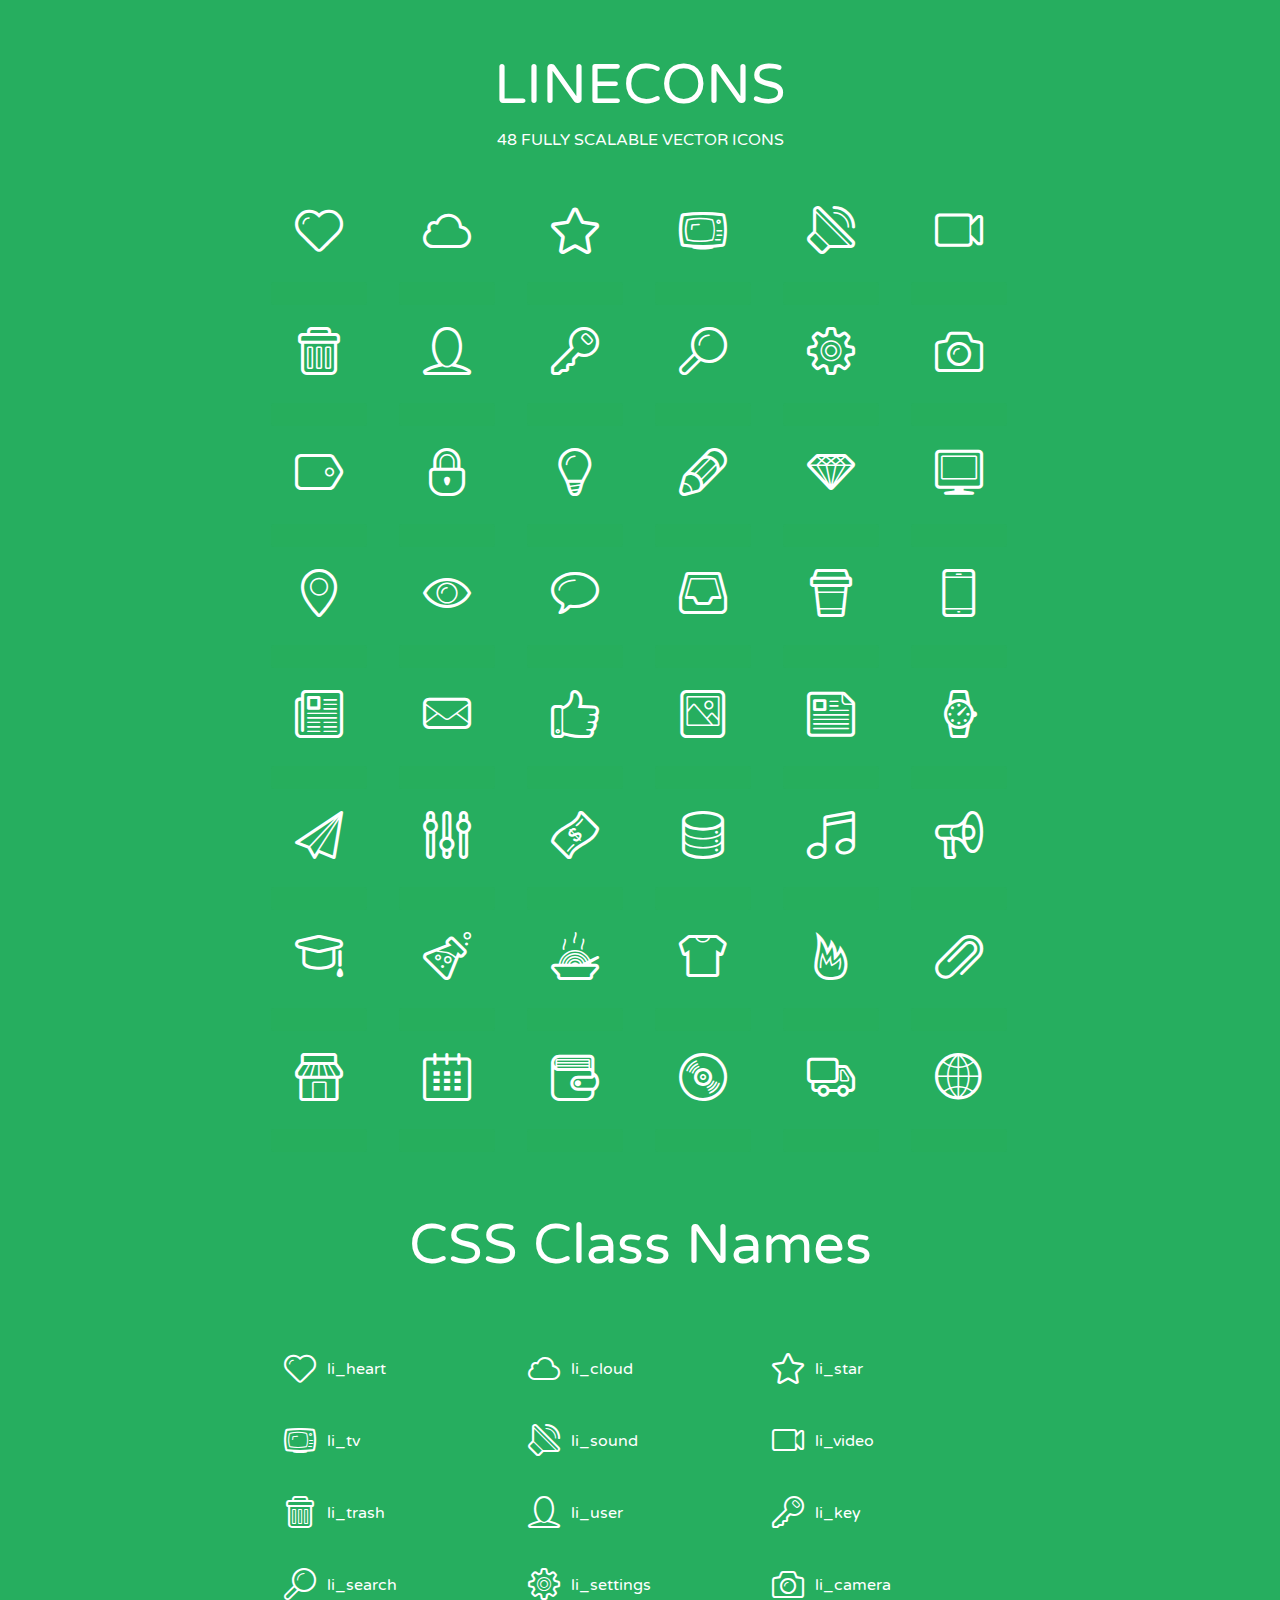
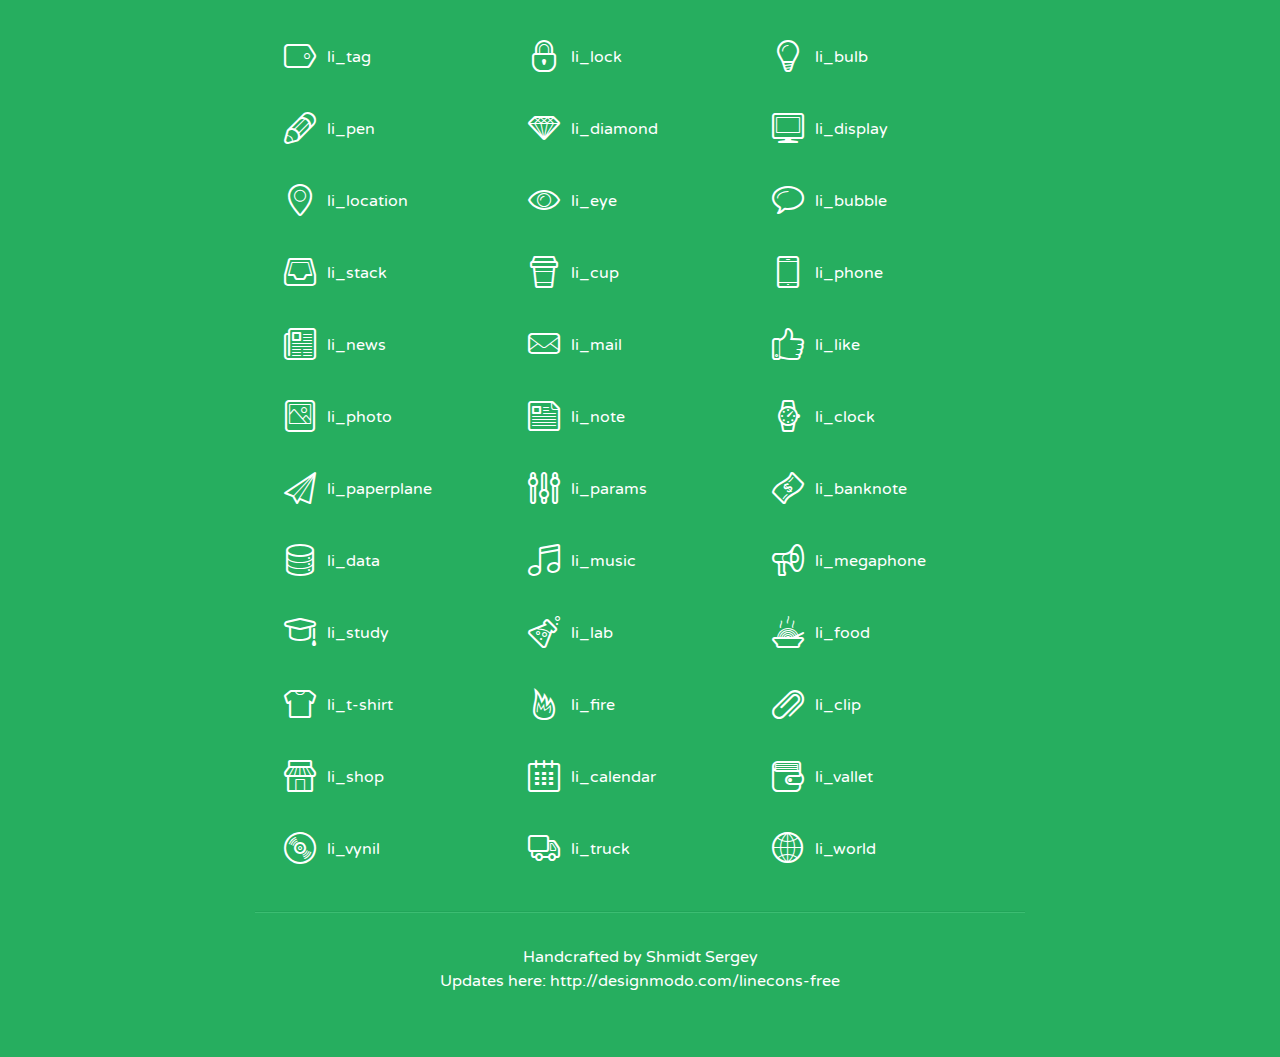
<file: templates/panel/assets/lineicons/index.html>
<!doctype html>
<html>
<head>
<title>LINECONS - 48 Fully Scalable Vector Icons</title>
<link rel="stylesheet" href="style.css" />
<link href='http://fonts.googleapis.com/css?family=Varela+Round' rel='stylesheet' type='text/css'>
<!--[if lte IE 7]><script src="lte-ie7.js"></script><![endif]-->

<!-- 

Thanks http://icomoon.io/app/ for amazing service!

-->


<style>
	section, header, footer {display: block;}
	body {
		font-family: 'Varela Round', sans-serif;
		color: #333333;
		line-height: 1.5;
		font-size: 16px;
		background:#26ae5f;
		color:white;
		-moz-text-shadow: 0 1px 1px rgba(0, 0, 0, 0.21);
		-webkit-text-shadow: 0 1px 1px rgba(0, 0, 0, 0.21);
	}
	* {
		-moz-box-sizing: border-box;
		-webkit-box-sizing: border-box;
		box-sizing: border-box;
		margin: 0;
		padding: 0;
	}
	.glyph {
		float: left;
		text-align: center;
		padding: .5em;
		margin: 0 .5em;
		width: 7em;
		border-radius: .375em;
		top:0;
		position:relative;
		-webkit-transition:0.2s ease-in;
		-o-transition:0.2s ease-in;
		-moz-transition:0.2s ease-in;
		-ie-transition:0.2s ease-in;
		transition:0.2s ease-in;
	}
	.glyph input {
		width: 100%;
		text-align: center;
		font-family: consolas, monospace;
		border-radius:3px;
		border:none;
		padding:4px;
		background:#26AE5C;
		color:#26AE5C;
		-webkit-transition:0.2s ease-in;
		-o-transition:0.2s ease-in;
		-moz-transition:0.2s ease-in;
		-ie-transition:0.2s ease-in;
		transition:0.2s ease-in;
	}
	.glyph:hover input {
		background:#26ae5f;
		padding:4px;
		color:#ffffff;
	}
	.glyph:hover {
		-webkit-transition: all 0.5s ease-out;
		background:#222821;
		color:#fff;
		text-shadow: none;
		-moz-text-shadow: none;
		-webkit-text-shadow: none;
		top:-5px;
		position:relative;
	}
	.glyph input, .mtm {
		margin-top: .75em;
	}
	.w-main {
		width: 770px;
		text-align:center;
	}
	.centered {
		margin-left: auto;
		margin-right: auto;
	}
	.fs1 {
		font-size: 3em;
	}
	header {
		margin: 2em 0;
		padding-bottom: .5em;
	}
	header h1 {
		font-size: 3.5em;
		font-weight: normal;
	}
	.clearfix:before, .clearfix:after { content: ""; display: table; }
	.clearfix:after, .clear { clear: both; }
	footer {
		margin: 2em 0;
		padding: 2em 0;
		border-top: 1px solid rgb(60, 189, 114);
		box-shadow: 0 -1px rgb(33, 165, 89);
	}
	a, a:visited {
		color: #ffffff; text-decoration:none;
	}
	a:hover, a:focus {color: #222821; text-decoration:none;}
	.box1 {
		display: inline-block;
		width: 14em;
		padding: .25em .5em;
		margin: .5em 1em .5em 0;
		text-align:left;
		
	}
	.box1 span { 
		font-size:2em;
		position: relative;
		top: 0.25em;
		margin-right: 0.1em;
	}
</style>
</head>
<body>
	<div class="w-main centered">
	<section class="mtm clearfix" id="glyphs">
	<header>
		<h1>LINECONS</h1>
		<p>48 FULLY SCALABLE VECTOR ICONS</p>
	</header>
	<div class="glyph">
		<div class="fs1" aria-hidden="true" data-icon="&#xe000;"></div>
		<input type="text" readonly="readonly" value="&amp;#xe000;" />
	</div>
	<div class="glyph">
		<div class="fs1" aria-hidden="true" data-icon="&#xe001;"></div>
		<input type="text" readonly="readonly" value="&amp;#xe001;" />
	</div>
	<div class="glyph">
		<div class="fs1" aria-hidden="true" data-icon="&#xe002;"></div>
		<input type="text" readonly="readonly" value="&amp;#xe002;" />
	</div>
	<div class="glyph">
		<div class="fs1" aria-hidden="true" data-icon="&#xe003;"></div>
		<input type="text" readonly="readonly" value="&amp;#xe003;" />
	</div>
	<div class="glyph">
		<div class="fs1" aria-hidden="true" data-icon="&#xe004;"></div>
		<input type="text" readonly="readonly" value="&amp;#xe004;" />
	</div>
	<div class="glyph">
		<div class="fs1" aria-hidden="true" data-icon="&#xe005;"></div>
		<input type="text" readonly="readonly" value="&amp;#xe005;" />
	</div>
	<div class="glyph">
		<div class="fs1" aria-hidden="true" data-icon="&#xe006;"></div>
		<input type="text" readonly="readonly" value="&amp;#xe006;" />
	</div>
	<div class="glyph">
		<div class="fs1" aria-hidden="true" data-icon="&#xe007;"></div>
		<input type="text" readonly="readonly" value="&amp;#xe007;" />
	</div>
	<div class="glyph">
		<div class="fs1" aria-hidden="true" data-icon="&#xe008;"></div>
		<input type="text" readonly="readonly" value="&amp;#xe008;" />
	</div>
	<div class="glyph">
		<div class="fs1" aria-hidden="true" data-icon="&#xe009;"></div>
		<input type="text" readonly="readonly" value="&amp;#xe009;" />
	</div>
	<div class="glyph">
		<div class="fs1" aria-hidden="true" data-icon="&#xe00a;"></div>
		<input type="text" readonly="readonly" value="&amp;#xe00a;" />
	</div>
	<div class="glyph">
		<div class="fs1" aria-hidden="true" data-icon="&#xe00b;"></div>
		<input type="text" readonly="readonly" value="&amp;#xe00b;" />
	</div>
	<div class="glyph">
		<div class="fs1" aria-hidden="true" data-icon="&#xe00c;"></div>
		<input type="text" readonly="readonly" value="&amp;#xe00c;" />
	</div>
	<div class="glyph">
		<div class="fs1" aria-hidden="true" data-icon="&#xe00d;"></div>
		<input type="text" readonly="readonly" value="&amp;#xe00d;" />
	</div>
	<div class="glyph">
		<div class="fs1" aria-hidden="true" data-icon="&#xe00e;"></div>
		<input type="text" readonly="readonly" value="&amp;#xe00e;" />
	</div>
	<div class="glyph">
		<div class="fs1" aria-hidden="true" data-icon="&#xe00f;"></div>
		<input type="text" readonly="readonly" value="&amp;#xe00f;" />
	</div>
	<div class="glyph">
		<div class="fs1" aria-hidden="true" data-icon="&#xe010;"></div>
		<input type="text" readonly="readonly" value="&amp;#xe010;" />
	</div>
	<div class="glyph">
		<div class="fs1" aria-hidden="true" data-icon="&#xe011;"></div>
		<input type="text" readonly="readonly" value="&amp;#xe011;" />
	</div>
	<div class="glyph">
		<div class="fs1" aria-hidden="true" data-icon="&#xe012;"></div>
		<input type="text" readonly="readonly" value="&amp;#xe012;" />
	</div>
	<div class="glyph">
		<div class="fs1" aria-hidden="true" data-icon="&#xe013;"></div>
		<input type="text" readonly="readonly" value="&amp;#xe013;" />
	</div>
	<div class="glyph">
		<div class="fs1" aria-hidden="true" data-icon="&#xe014;"></div>
		<input type="text" readonly="readonly" value="&amp;#xe014;" />
	</div>
	<div class="glyph">
		<div class="fs1" aria-hidden="true" data-icon="&#xe015;"></div>
		<input type="text" readonly="readonly" value="&amp;#xe015;" />
	</div>
	<div class="glyph">
		<div class="fs1" aria-hidden="true" data-icon="&#xe016;"></div>
		<input type="text" readonly="readonly" value="&amp;#xe016;" />
	</div>
	<div class="glyph">
		<div class="fs1" aria-hidden="true" data-icon="&#xe017;"></div>
		<input type="text" readonly="readonly" value="&amp;#xe017;" />
	</div>
	<div class="glyph">
		<div class="fs1" aria-hidden="true" data-icon="&#xe018;"></div>
		<input type="text" readonly="readonly" value="&amp;#xe018;" />
	</div>
	<div class="glyph">
		<div class="fs1" aria-hidden="true" data-icon="&#xe019;"></div>
		<input type="text" readonly="readonly" value="&amp;#xe019;" />
	</div>
	<div class="glyph">
		<div class="fs1" aria-hidden="true" data-icon="&#xe01a;"></div>
		<input type="text" readonly="readonly" value="&amp;#xe01a;" />
	</div>
	<div class="glyph">
		<div class="fs1" aria-hidden="true" data-icon="&#xe01b;"></div>
		<input type="text" readonly="readonly" value="&amp;#xe01b;" />
	</div>
	<div class="glyph">
		<div class="fs1" aria-hidden="true" data-icon="&#xe01c;"></div>
		<input type="text" readonly="readonly" value="&amp;#xe01c;" />
	</div>
	<div class="glyph">
		<div class="fs1" aria-hidden="true" data-icon="&#xe01d;"></div>
		<input type="text" readonly="readonly" value="&amp;#xe01d;" />
	</div>
	<div class="glyph">
		<div class="fs1" aria-hidden="true" data-icon="&#xe01e;"></div>
		<input type="text" readonly="readonly" value="&amp;#xe01e;" />
	</div>
	<div class="glyph">
		<div class="fs1" aria-hidden="true" data-icon="&#xe01f;"></div>
		<input type="text" readonly="readonly" value="&amp;#xe01f;" />
	</div>
	<div class="glyph">
		<div class="fs1" aria-hidden="true" data-icon="&#xe020;"></div>
		<input type="text" readonly="readonly" value="&amp;#xe020;" />
	</div>
	<div class="glyph">
		<div class="fs1" aria-hidden="true" data-icon="&#xe021;"></div>
		<input type="text" readonly="readonly" value="&amp;#xe021;" />
	</div>
	<div class="glyph">
		<div class="fs1" aria-hidden="true" data-icon="&#xe022;"></div>
		<input type="text" readonly="readonly" value="&amp;#xe022;" />
	</div>
	<div class="glyph">
		<div class="fs1" aria-hidden="true" data-icon="&#xe023;"></div>
		<input type="text" readonly="readonly" value="&amp;#xe023;" />
	</div>
	<div class="glyph">
		<div class="fs1" aria-hidden="true" data-icon="&#xe024;"></div>
		<input type="text" readonly="readonly" value="&amp;#xe024;" />
	</div>
	<div class="glyph">
		<div class="fs1" aria-hidden="true" data-icon="&#xe025;"></div>
		<input type="text" readonly="readonly" value="&amp;#xe025;" />
	</div>
	<div class="glyph">
		<div class="fs1" aria-hidden="true" data-icon="&#xe026;"></div>
		<input type="text" readonly="readonly" value="&amp;#xe026;" />
	</div>
	<div class="glyph">
		<div class="fs1" aria-hidden="true" data-icon="&#xe027;"></div>
		<input type="text" readonly="readonly" value="&amp;#xe027;" />
	</div>
	<div class="glyph">
		<div class="fs1" aria-hidden="true" data-icon="&#xe028;"></div>
		<input type="text" readonly="readonly" value="&amp;#xe028;" />
	</div>
	<div class="glyph">
		<div class="fs1" aria-hidden="true" data-icon="&#xe029;"></div>
		<input type="text" readonly="readonly" value="&amp;#xe029;" />
	</div>
	<div class="glyph">
		<div class="fs1" aria-hidden="true" data-icon="&#xe02a;"></div>
		<input type="text" readonly="readonly" value="&amp;#xe02a;" />
	</div>
	<div class="glyph">
		<div class="fs1" aria-hidden="true" data-icon="&#xe02b;"></div>
		<input type="text" readonly="readonly" value="&amp;#xe02b;" />
	</div>
	<div class="glyph">
		<div class="fs1" aria-hidden="true" data-icon="&#xe02c;"></div>
		<input type="text" readonly="readonly" value="&amp;#xe02c;" />
	</div>
	<div class="glyph">
		<div class="fs1" aria-hidden="true" data-icon="&#xe02d;"></div>
		<input type="text" readonly="readonly" value="&amp;#xe02d;" />
	</div>
	<div class="glyph">
		<div class="fs1" aria-hidden="true" data-icon="&#xe02e;"></div>
		<input type="text" readonly="readonly" value="&amp;#xe02e;" />
	</div>
	<div class="glyph">
		<div class="fs1" aria-hidden="true" data-icon="&#xe02f;"></div>
		<input type="text" readonly="readonly" value="&amp;#xe02f;" />
	</div>
	</section>
	<div class="clear"></div>
	<section class="mtm clearfix" id="glyphs">
	<header>
		<h1>CSS Class Names</h1>
	</header>
	<span class="box1">
		<span aria-hidden="true" class="li_heart"></span>
		&nbsp;li_heart
	</span>
	<span class="box1">
		<span aria-hidden="true" class="li_cloud"></span>
		&nbsp;li_cloud
	</span>
	<span class="box1">
		<span aria-hidden="true" class="li_star"></span>
		&nbsp;li_star
	</span>
	<span class="box1">
		<span aria-hidden="true" class="li_tv"></span>
		&nbsp;li_tv
	</span>
	<span class="box1">
		<span aria-hidden="true" class="li_sound"></span>
		&nbsp;li_sound
	</span>
	<span class="box1">
		<span aria-hidden="true" class="li_video"></span>
		&nbsp;li_video
	</span>
	<span class="box1">
		<span aria-hidden="true" class="li_trash"></span>
		&nbsp;li_trash
	</span>
	<span class="box1">
		<span aria-hidden="true" class="li_user"></span>
		&nbsp;li_user
	</span>
	<span class="box1">
		<span aria-hidden="true" class="li_key"></span>
		&nbsp;li_key
	</span>
	<span class="box1">
		<span aria-hidden="true" class="li_search"></span>
		&nbsp;li_search
	</span>
	<span class="box1">
		<span aria-hidden="true" class="li_settings"></span>
		&nbsp;li_settings
	</span>
	<span class="box1">
		<span aria-hidden="true" class="li_camera"></span>
		&nbsp;li_camera
	</span>
	<span class="box1">
		<span aria-hidden="true" class="li_tag"></span>
		&nbsp;li_tag
	</span>
	<span class="box1">
		<span aria-hidden="true" class="li_lock"></span>
		&nbsp;li_lock
	</span>
	<span class="box1">
		<span aria-hidden="true" class="li_bulb"></span>
		&nbsp;li_bulb
	</span>
	<span class="box1">
		<span aria-hidden="true" class="li_pen"></span>
		&nbsp;li_pen
	</span>
	<span class="box1">
		<span aria-hidden="true" class="li_diamond"></span>
		&nbsp;li_diamond
	</span>
	<span class="box1">
		<span aria-hidden="true" class="li_display"></span>
		&nbsp;li_display
	</span>
	<span class="box1">
		<span aria-hidden="true" class="li_location"></span>
		&nbsp;li_location
	</span>
	<span class="box1">
		<span aria-hidden="true" class="li_eye"></span>
		&nbsp;li_eye
	</span>
	<span class="box1">
		<span aria-hidden="true" class="li_bubble"></span>
		&nbsp;li_bubble
	</span>
	<span class="box1">
		<span aria-hidden="true" class="li_stack"></span>
		&nbsp;li_stack
	</span>
	<span class="box1">
		<span aria-hidden="true" class="li_cup"></span>
		&nbsp;li_cup
	</span>
	<span class="box1">
		<span aria-hidden="true" class="li_phone"></span>
		&nbsp;li_phone
	</span>
	<span class="box1">
		<span aria-hidden="true" class="li_news"></span>
		&nbsp;li_news
	</span>
	<span class="box1">
		<span aria-hidden="true" class="li_mail"></span>
		&nbsp;li_mail
	</span>
	<span class="box1">
		<span aria-hidden="true" class="li_like"></span>
		&nbsp;li_like
	</span>
	<span class="box1">
		<span aria-hidden="true" class="li_photo"></span>
		&nbsp;li_photo
	</span>
	<span class="box1">
		<span aria-hidden="true" class="li_note"></span>
		&nbsp;li_note
	</span>
	<span class="box1">
		<span aria-hidden="true" class="li_clock"></span>
		&nbsp;li_clock
	</span>
	<span class="box1">
		<span aria-hidden="true" class="li_paperplane"></span>
		&nbsp;li_paperplane
	</span>
	<span class="box1">
		<span aria-hidden="true" class="li_params"></span>
		&nbsp;li_params
	</span>
	<span class="box1">
		<span aria-hidden="true" class="li_banknote"></span>
		&nbsp;li_banknote
	</span>
	<span class="box1">
		<span aria-hidden="true" class="li_data"></span>
		&nbsp;li_data
	</span>
	<span class="box1">
		<span aria-hidden="true" class="li_music"></span>
		&nbsp;li_music
	</span>
	<span class="box1">
		<span aria-hidden="true" class="li_megaphone"></span>
		&nbsp;li_megaphone
	</span>
	<span class="box1">
		<span aria-hidden="true" class="li_study"></span>
		&nbsp;li_study
	</span>
	<span class="box1">
		<span aria-hidden="true" class="li_lab"></span>
		&nbsp;li_lab
	</span>
	<span class="box1">
		<span aria-hidden="true" class="li_food"></span>
		&nbsp;li_food
	</span>
	<span class="box1">
		<span aria-hidden="true" class="li_t-shirt"></span>
		&nbsp;li_t-shirt
	</span>
	<span class="box1">
		<span aria-hidden="true" class="li_fire"></span>
		&nbsp;li_fire
	</span>
	<span class="box1">
		<span aria-hidden="true" class="li_clip"></span>
		&nbsp;li_clip
	</span>
	<span class="box1">
		<span aria-hidden="true" class="li_shop"></span>
		&nbsp;li_shop
	</span>
	<span class="box1">
		<span aria-hidden="true" class="li_calendar"></span>
		&nbsp;li_calendar
	</span>
	<span class="box1">
		<span aria-hidden="true" class="li_vallet"></span>
		&nbsp;li_vallet
	</span>
	<span class="box1">
		<span aria-hidden="true" class="li_vynil"></span>
		&nbsp;li_vynil
	</span>
	<span class="box1">
		<span aria-hidden="true" class="li_truck"></span>
		&nbsp;li_truck
	</span>
	<span class="box1">
		<span aria-hidden="true" class="li_world"></span>
		&nbsp;li_world
	</span>
	</section>
	<footer>
		<p>Handcrafted by <a href="http://shmidt.in">Shmidt Sergey</a></p>
		<p>Updates here: <a href="http://designmodo.com/linecons-free">http://designmodo.com/linecons-free</a></p>
	</footer>
	</div>
	<script>
	document.getElementById("glyphs").addEventListener("click", function(e) {
		var target = e.target;
		if (target.tagName === "INPUT") {
			target.select();
		}
	});
	</script>
</body>
</html>
</file>
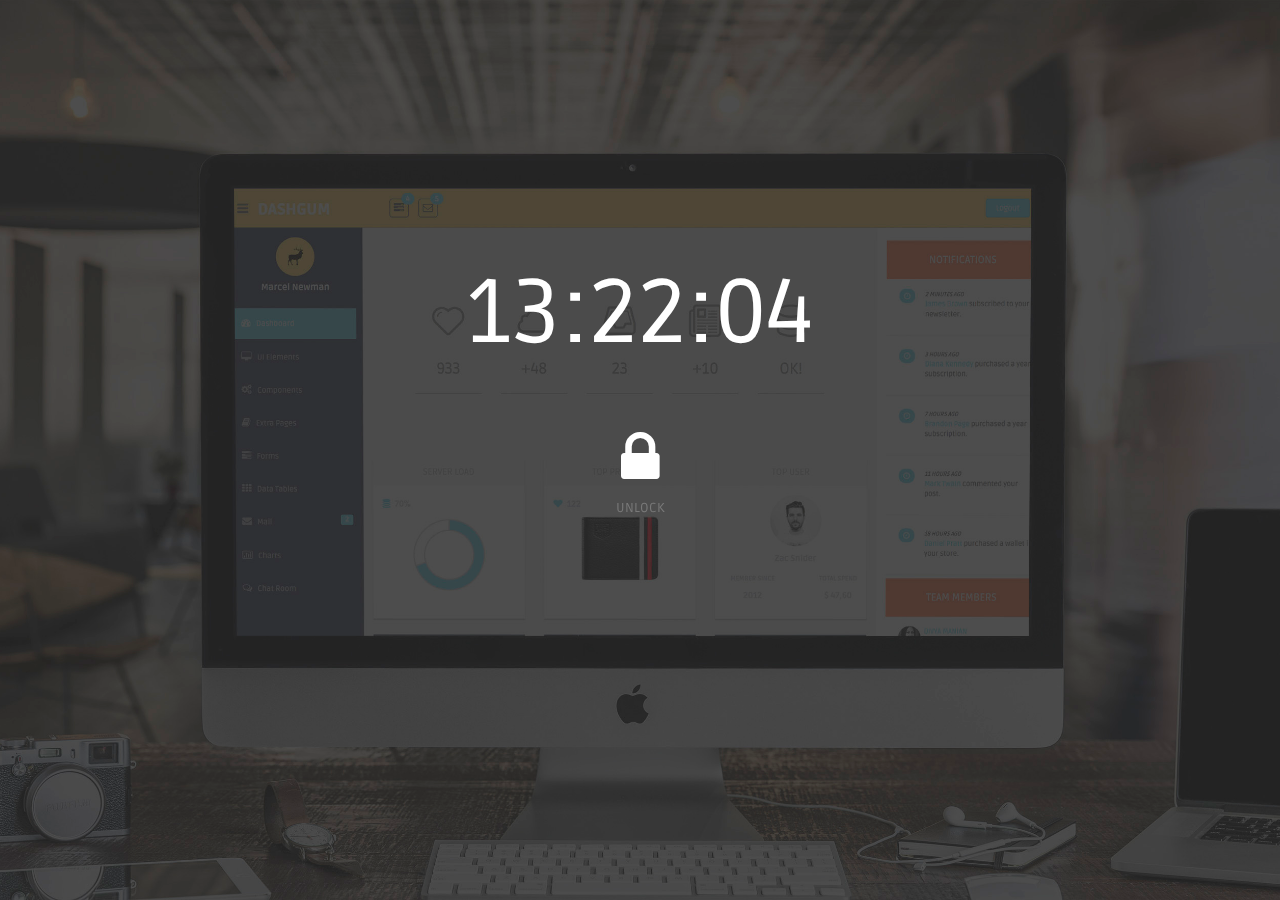
<file: templates/panel/lock_screen.html>
<!DOCTYPE html>
<html lang="en">
  <head>
    <meta charset="utf-8">
    <meta name="viewport" content="width=device-width, initial-scale=1.0">
    <meta name="description" content="">
    <meta name="author" content="Dashboard">
    <meta name="keyword" content="Dashboard, Bootstrap, Admin, Template, Theme, Responsive, Fluid, Retina">

    <title>DASHGUM - Bootstrap Admin Template</title>

    <!-- Bootstrap core CSS -->
    <link href="assets/css/bootstrap.css" rel="stylesheet">
    <!--external css-->
    <link href="assets/font-awesome/css/font-awesome.css" rel="stylesheet" />
        
    <!-- Custom styles for this template -->
    <link href="assets/css/style.css" rel="stylesheet">
    <link href="assets/css/style-responsive.css" rel="stylesheet">

    <!-- HTML5 shim and Respond.js IE8 support of HTML5 elements and media queries -->
    <!--[if lt IE 9]>
      <script src="https://oss.maxcdn.com/libs/html5shiv/3.7.0/html5shiv.js"></script>
      <script src="https://oss.maxcdn.com/libs/respond.js/1.4.2/respond.min.js"></script>
    <![endif]-->
  </head>

  <body onload="getTime()">

      <!-- **********************************************************************************************************************************************************
      MAIN CONTENT
      *********************************************************************************************************************************************************** -->

	  	<div class="container">
	  	
	  		<div id="showtime"></div>
	  			<div class="col-lg-4 col-lg-offset-4">
	  				<div class="lock-screen">
		  				<h2><a data-toggle="modal" href="#myModal"><i class="fa fa-lock"></i></a></h2>
		  				<p>UNLOCK</p>
		  				
				          <!-- Modal -->
				          <div aria-hidden="true" aria-labelledby="myModalLabel" role="dialog" tabindex="-1" id="myModal" class="modal fade">
				              <div class="modal-dialog">
				                  <div class="modal-content">
				                      <div class="modal-header">
				                          <button type="button" class="close" data-dismiss="modal" aria-hidden="true">&times;</button>
				                          <h4 class="modal-title">Welcome Back</h4>
				                      </div>
				                      <div class="modal-body">
				                          <p class="centered"><img class="img-circle" width="80" src="assets/img/ui-sam.jpg"></p>
				                          <input type="password" name="password" placeholder="Password" autocomplete="off" class="form-control placeholder-no-fix">
				
				                      </div>
				                      <div class="modal-footer centered">
				                          <button data-dismiss="modal" class="btn btn-theme04" type="button">Cancel</button>
				                          <button class="btn btn-theme03" type="button">Login</button>
				                      </div>
				                  </div>
				              </div>
				          </div>
				          <!-- modal -->
		  				
		  				
	  				</div><! --/lock-screen -->
	  			</div><!-- /col-lg-4 -->
	  	
	  	</div><!-- /container -->

    <!-- js placed at the end of the document so the pages load faster -->
    <script src="assets/js/jquery.js"></script>
    <script src="assets/js/bootstrap.min.js"></script>

    <!--BACKSTRETCH-->
    <!-- You can use an image of whatever size. This script will stretch to fit in any screen size.-->
    <script type="text/javascript" src="assets/js/jquery.backstretch.min.js"></script>
    <script>
        $.backstretch("assets/img/login-bg.jpg", {speed: 500});
    </script>

    <script>
        function getTime()
        {
            var today=new Date();
            var h=today.getHours();
            var m=today.getMinutes();
            var s=today.getSeconds();
            // add a zero in front of numbers<10
            m=checkTime(m);
            s=checkTime(s);
            document.getElementById('showtime').innerHTML=h+":"+m+":"+s;
            t=setTimeout(function(){getTime()},500);
        }

        function checkTime(i)
        {
            if (i<10)
            {
                i="0" + i;
            }
            return i;
        }
    </script>

  </body>
</html>
</file>
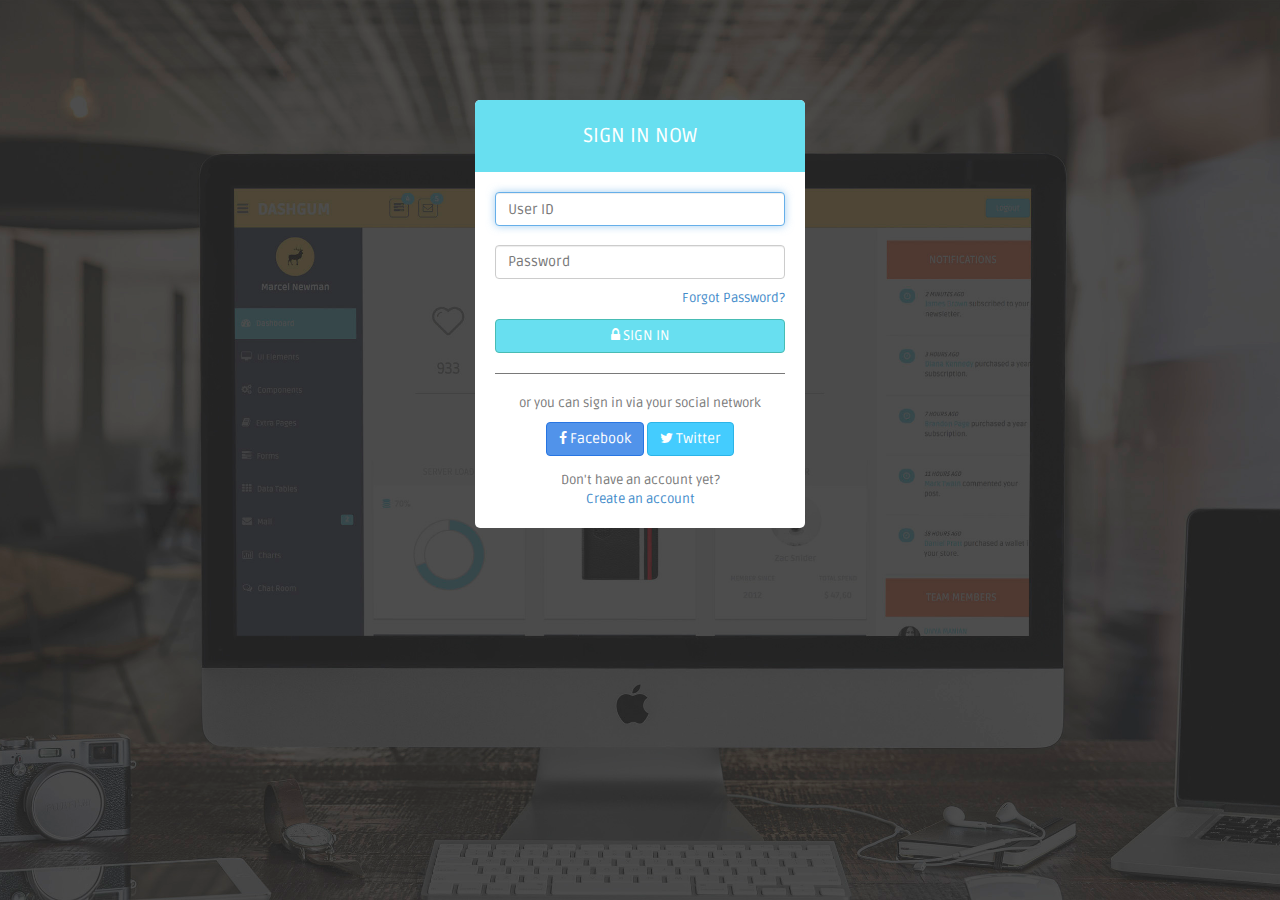
<file: templates/panel/login.html>
<!DOCTYPE html>
<html lang="en">
  <head>
    <meta charset="utf-8">
    <meta name="viewport" content="width=device-width, initial-scale=1.0">
    <meta name="description" content="">
    <meta name="author" content="Dashboard">
    <meta name="keyword" content="Dashboard, Bootstrap, Admin, Template, Theme, Responsive, Fluid, Retina">

    <title>Instagram Bot</title>

    <!-- Bootstrap core CSS -->
    <link href="/templates/panel/assets/css/bootstrap.css" rel="stylesheet">
    <!--external css-->
    <link href="/templates/panel/assets/font-awesome/css/font-awesome.css" rel="stylesheet" />
        
    <!-- Custom styles for this template -->
    <link href="/templates/panel/assets/css/style.css" rel="stylesheet">
    <link href="/templates/panel/assets/css/style-responsive.css" rel="stylesheet">

    <!-- HTML5 shim and Respond.js IE8 support of HTML5 elements and media queries -->
    <!--[if lt IE 9]>
      <script src="https://oss.maxcdn.com/libs/html5shiv/3.7.0/html5shiv.js"></script>
      <script src="https://oss.maxcdn.com/libs/respond.js/1.4.2/respond.min.js"></script>
    <![endif]-->
  </head>

  <body>

      <!-- **********************************************************************************************************************************************************
      MAIN CONTENT
      *********************************************************************************************************************************************************** -->

	  <div id="login-page">
	  	<div class="container">
	  	
		      <form class="form-login" method="POST" action="/api/accounts/login">
		        <h2 class="form-login-heading">sign in now</h2>
		        <div class="login-wrap">
		            <input type="text" class="form-control" placeholder="User ID" autofocus name="username">
		            <br>
		            <input type="password" class="form-control" placeholder="Password" name="password">
		            <label class="checkbox">
		                <span class="pull-right">
		                    <a data-toggle="modal" href="login.html#myModal"> Forgot Password?</a>
		
		                </span>
		            </label>
		            <button class="btn btn-theme btn-block" href="index.html" type="submit"><i class="fa fa-lock"></i> SIGN IN</button>
		            <hr>
		            
		            <div class="login-social-link centered">
		            <p>or you can sign in via your social network</p>
		                <button class="btn btn-facebook" type="submit"><i class="fa fa-facebook"></i> Facebook</button>
		                <button class="btn btn-twitter" type="submit"><i class="fa fa-twitter"></i> Twitter</button>
		            </div>
		            <div class="registration">
		                Don't have an account yet?<br/>
		                <a class="" href="#">
		                    Create an account
		                </a>
		            </div>
		
		        </div>
		
		          <!-- Modal -->
		          <div aria-hidden="true" aria-labelledby="myModalLabel" role="dialog" tabindex="-1" id="myModal" class="modal fade">
		              <div class="modal-dialog">
		                  <div class="modal-content">
		                      <div class="modal-header">
		                          <button type="button" class="close" data-dismiss="modal" aria-hidden="true">&times;</button>
		                          <h4 class="modal-title">Forgot Password ?</h4>
		                      </div>
		                      <div class="modal-body">
		                          <p>Enter your e-mail address below to reset your password.</p>
		                          <input type="text" name="email" placeholder="Email" autocomplete="off" class="form-control placeholder-no-fix">
		
		                      </div>
		                      <div class="modal-footer">
		                          <button data-dismiss="modal" class="btn btn-default" type="button">Cancel</button>
		                          <button class="btn btn-theme" type="button">Submit</button>
		                      </div>
		                  </div>
		              </div>
		          </div>
		          <!-- modal -->
		
		      </form>	  	
	  	
	  	</div>
	  </div>

    <!-- js placed at the end of the document so the pages load faster -->
    <script src="/templates/panel/assets/js/jquery.js"></script>
    <script src="/templates/panel/assets/js/bootstrap.min.js"></script>

    <!--BACKSTRETCH-->
    <!-- You can use an image of whatever size. This script will stretch to fit in any screen size.-->
    <script type="text/javascript" src="/templates/panel/assets/js/jquery.backstretch.min.js"></script>
    <script>
        $.backstretch("/templates/panel/assets/img/login-bg.jpg", {speed: 500});
    </script>


  </body>
</html>
</file>
<file: templates/panel/assets/lineicons/style.css>
@font-face {
	font-family: 'linecons';
	src:url('fonts/linecons.eot');
}
@font-face {
	font-family: 'linecons';
	src: url([data-uri]) format('svg'),
		 url([data-uri]) format('truetype');
	font-weight: normal;
	font-style: normal;
}

/* Use the following CSS code if you want to use data attributes for inserting your icons */
[data-icon]:before {
	font-family: 'linecons';
	content: attr(data-icon);
	speak: none;
	font-weight: normal;
	line-height: 1;
	-webkit-font-smoothing: antialiased;
}

/* Use the following CSS code if you want to have a class per icon */
[class^="li_"]:before, [class*=" li_"]:before {
	font-family: 'linecons';
	font-style: normal;
	speak: none;
	font-weight: normal;
	line-height: 1;
	-webkit-font-smoothing: antialiased;
}
.li_heart:before {
	content: "\e000";
}
.li_cloud:before {
	content: "\e001";
}
.li_star:before {
	content: "\e002";
}
.li_tv:before {
	content: "\e003";
}
.li_sound:before {
	content: "\e004";
}
.li_video:before {
	content: "\e005";
}
.li_trash:before {
	content: "\e006";
}
.li_user:before {
	content: "\e007";
}
.li_key:before {
	content: "\e008";
}
.li_search:before {
	content: "\e009";
}
.li_settings:before {
	content: "\e00a";
}
.li_camera:before {
	content: "\e00b";
}
.li_tag:before {
	content: "\e00c";
}
.li_lock:before {
	content: "\e00d";
}
.li_bulb:before {
	content: "\e00e";
}
.li_pen:before {
	content: "\e00f";
}
.li_diamond:before {
	content: "\e010";
}
.li_display:before {
	content: "\e011";
}
.li_location:before {
	content: "\e012";
}
.li_eye:before {
	content: "\e013";
}
.li_bubble:before {
	content: "\e014";
}
.li_stack:before {
	content: "\e015";
}
.li_cup:before {
	content: "\e016";
}
.li_phone:before {
	content: "\e017";
}
.li_news:before {
	content: "\e018";
}
.li_mail:before {
	content: "\e019";
}
.li_like:before {
	content: "\e01a";
}
.li_photo:before {
	content: "\e01b";
}
.li_note:before {
	content: "\e01c";
}
.li_clock:before {
	content: "\e01d";
}
.li_paperplane:before {
	content: "\e01e";
}
.li_params:before {
	content: "\e01f";
}
.li_banknote:before {
	content: "\e020";
}
.li_data:before {
	content: "\e021";
}
.li_music:before {
	content: "\e022";
}
.li_megaphone:before {
	content: "\e023";
}
.li_study:before {
	content: "\e024";
}
.li_lab:before {
	content: "\e025";
}
.li_food:before {
	content: "\e026";
}
.li_t-shirt:before {
	content: "\e027";
}
.li_fire:before {
	content: "\e028";
}
.li_clip:before {
	content: "\e029";
}
.li_shop:before {
	content: "\e02a";
}
.li_calendar:before {
	content: "\e02b";
}
.li_vallet:before {
	content: "\e02c";
}
.li_vynil:before {
	content: "\e02d";
}
.li_truck:before {
	content: "\e02e";
}
.li_world:before {
	content: "\e02f";
}
</file>
<file: templates/panel/assets/css/style-responsive.css>
@media (min-width: 980px) {
    /*-----*/
    .custom-bar-chart {
        margin-bottom: 40px;
    }

}

@media (min-width: 768px) and (max-width: 979px) {

    /*-----*/
    .custom-bar-chart {
        margin-bottom: 40px;
    }

    /*chat room*/


}

@media (max-width: 768px) {

    .header {
        position: absolute;
    }

    /*sidebar*/

    #sidebar {
        height: auto;
        overflow: hidden;
        position: absolute;
        width: 100%;
        z-index: 1001;
    }


    /* body container */
    #main-content {
        margin: 0px!important;
        position: none !important;
    }

    #sidebar > ul > li > a > span {
        line-height: 35px;
    }

    #sidebar > ul > li {
        margin: 0 10px 5px 10px;
    }
    #sidebar > ul > li > a {
        height:35px;
        line-height:35px;
        padding: 0 10px;
        text-align: left;
    }
    #sidebar > ul > li > a i{
        /*display: none !important;*/
    }

    #sidebar ul > li > a .arrow, #sidebar > ul > li > a .arrow.open {
        margin-right: 10px;
        margin-top: 15px;
    }

    #sidebar ul > li.active > a .arrow, #sidebar ul > li > a:hover .arrow, #sidebar ul > li > a:focus .arrow,
    #sidebar > ul > li.active > a .arrow.open, #sidebar > ul > li > a:hover .arrow.open, #sidebar > ul > li > a:focus .arrow.open{
        margin-top: 15px;
    }

    #sidebar > ul > li > a, #sidebar > ul > li > ul.sub > li {
        width: 100%;
    }
    #sidebar > ul > li > ul.sub > li > a {
        background: transparent !important ;
    }
    #sidebar > ul > li > ul.sub > li > a:hover {
        
    }


    /* sidebar */
    #sidebar {
        margin: 0px !important;
    }

    /* sidebar collabler */
    #sidebar .btn-navbar.collapsed .arrow {
        display: none;
    }

    #sidebar .btn-navbar .arrow {
        position: absolute;
        right: 35px;
        width: 0;
        height: 0;
        top:48px;
        border-bottom: 15px solid #282e36;
        border-left: 15px solid transparent;
        border-right: 15px solid transparent;
    }


    /*---------*/

    .modal-footer .btn {
        margin-bottom: 0px !important;
    }

    .btn {
        margin-bottom: 5px;
    }


    /* full calendar fix */
    .fc-header-right {
        left:25px;
        position: absolute;
    }

    .fc-header-left .fc-button {
        margin: 0px !important;
        top: -10px !important;
    }

    .fc-header-right .fc-button {
        margin: 0px !important;
        top: -50px !important;
    }

    .fc-state-active, .fc-state-active .fc-button-inner, .fc-state-hover, .fc-state-hover .fc-button-inner {
        background: none !important;
        color: #FFFFFF !important;
    }

    .fc-state-default, .fc-state-default .fc-button-inner {
        background: none !important;
    }

    .fc-button {
        border: none !important;
        margin-right: 2px;
    }

    .fc-view {
        top: 0px !important;
    }

    .fc-button .fc-button-inner {
        margin: 0px !important;
        padding: 2px !important;
        border: none !important;
        margin-right: 2px !important;
        background-color: #fafafa !important;
        background-image: -moz-linear-gradient(top, #fafafa, #efefef) !important;
        background-image: -webkit-gradient(linear, 0 0, 0 100%, from(#fafafa), to(#efefef)) !important;
        background-image: -webkit-linear-gradient(top, #fafafa, #efefef) !important;
        background-image: -o-linear-gradient(top, #fafafa, #efefef) !important;
        background-image: linear-gradient(to bottom, #fafafa, #efefef) !important;
        filter: progid:dximagetransform.microsoft.gradient(startColorstr='#fafafa', endColorstr='#efefef', GradientType=0) !important;
        -webkit-box-shadow: 0 1px 0px rgba(255, 255, 255, .8) !important;
        -moz-box-shadow: 0 1px 0px rgba(255, 255, 255, .8) !important;
        box-shadow: 0 1px 0px rgba(255, 255, 255, .8) !important;
        -webkit-border-radius: 3px !important;
        -moz-border-radius: 3px !important;
        border-radius: 3px !important;
        color: #646464 !important;
        border: 1px solid #ddd !important;
        text-shadow: 0 1px 0px rgba(255, 255, 255, .6) !important;
        text-align: center;
    }

    .fc-button.fc-state-disabled .fc-button-inner {
        color: #bcbbbb !important;
    }

    .fc-button.fc-state-active .fc-button-inner {
        background-color: #e5e4e4 !important;
        background-image: -moz-linear-gradient(top, #e5e4e4, #dddcdc) !important;
        background-image: -webkit-gradient(linear, 0 0, 0 100%, from(#e5e4e4), to(#dddcdc)) !important;
        background-image: -webkit-linear-gradient(top, #e5e4e4, #dddcdc) !important;
        background-image: -o-linear-gradient(top, #e5e4e4, #dddcdc) !important;
        background-image: linear-gradient(to bottom, #e5e4e4, #dddcdc) !important;
        filter: progid:dximagetransform.microsoft.gradient(startColorstr='#e5e4e4', endColorstr='#dddcdc', GradientType=0) !important;
    }

    .fc-content {
        margin-top: 50px;
    }

    .fc-header-title h2 {
        line-height: 40px !important;
        font-size: 12px !important;
    }

    .fc-header {
        margin-bottom:0px !important;
    }

    /*--*/

    /*.chart-position {*/
        /*margin-top: 0px;*/
    /*}*/

    .stepy-titles li {
        margin: 10px 3px;
    }

    /*-----*/
    .custom-bar-chart {
        margin-bottom: 40px;
    }

    /*menu icon plus minus*/
    .dcjq-icon {
        top: 10px;
    }
    ul.sidebar-menu li ul.sub li a {
        padding: 0;
    }

    /*---*/

    .img-responsive {
        width: 100%;
    }

}



@media (max-width: 480px) {

    .notify-row, .search, .dont-show , .inbox-head .sr-input, .inbox-head .sr-btn{
        display: none;
    }

    #top_menu .nav > li, ul.top-menu > li {
        float: right;
    }
    .hidden-phone {
        display: none !important;
    }

    .chart-position {
       margin-top: 0px;
     }

    .navbar-inverse .navbar-toggle:hover, .navbar-inverse .navbar-toggle:focus {
        background-color: #ccc;
        border-color:#ccc ;
    }

}

@media (max-width:320px) {
    .login-social-link a {
        padding: 15px 17px !important;
    }

    .notify-row, .search, .dont-show, .inbox-head .sr-input, .inbox-head .sr-btn {
        display: none;
    }

    #top_menu .nav > li, ul.top-menu > li {
        float: right;
    }

    .hidden-phone {
        display: none !important;
    }

    .chart-position {
        margin-top: 0px;
    }

    .lock-wrapper {
        margin: 10% auto;
        max-width: 310px;
    }
    .lock-input {
        width: 82%;
    }

    .cmt-form {
        display: inline-block;
        width: 75%;
    }

}
</file>
<file: templates/panel/assets/css/style.css>
/*
Template Name: DASHGUM FREE - Bootstrap 3.2 Admin Theme
Template Version: 1.0
Author: Carlos Alvarez
Website: http://blacktie.co
Premium: http://www.gridgum.com
*/

/* Import fonts */
@import url(http://fonts.googleapis.com/css?family=Ruda:400,700,900);

/* BASIC THEME CONFIGURATION */
body {
    color: #797979;
	background: #f2f2f2;
    font-family: 'Ruda', sans-serif;
    padding: 0px !important;
    margin: 0px !important;
    font-size:13px;
}

ul li {
    list-style: none;
}

a, a:hover, a:focus {
    text-decoration: none;
    outline: none;
}
::selection {

    background: #68dff0;
    color: #fff;
}
::-moz-selection {
    background: #68dff0;
    color: #fff;
}

#container {
    width: 100%;
    height: 100%;
}

/* Bootstrap Modifications */
.modal-header {
	background: #68dff0;
}

.modal-title {
	color: white;
}

.btn-round {
	border-radius: 20px;
	-webkit-border-radius: 20px;
}

.accordion-heading .accordion-toggle {
	display: block;
	cursor: pointer;
	border-top: 1px solid #F5F5F5;
	padding: 5px 0px;
	line-height: 28.75px;
	text-transform: uppercase;
	color: #1a1a1a;
	background-color: #ffffff;
	outline: none !important;
	text-decoration: none;
}	



/*Theme Backgrounds*/

.bg-theme {
	background-color: #68dff0;
}

.bg-theme02 {
	background-color: #ac92ec;
}

.bg-theme03 {
  background-color: #48cfad;
}

.bg-theme04 {
  background-color: #ed5565;
}
/*Theme Buttons*/

.btn-theme {
  color: #fff;
  background-color: #68dff0;
  border-color: #48bcb4;
}
.btn-theme:hover,
.btn-theme:focus,
.btn-theme:active,
.btn-theme.active,
.open .dropdown-toggle.btn-theme {
  color: #fff;
  background-color: #48bcb4;
  border-color: #48bcb4;
}

.btn-theme02 {
  color: #fff;
  background-color: #ac92ec;
  border-color: #967adc;
}
.btn-theme02:hover,
.btn-theme02:focus,
.btn-theme02:active,
.btn-theme02.active,
.open .dropdown-toggle.btn-theme02 {
  color: #fff;
  background-color: #967adc;
  border-color: #967adc;
}

.btn-theme03 {
  color: #fff;
  background-color: #48cfad;
  border-color: #37bc9b;
}
.btn-theme03:hover,
.btn-theme03:focus,
.btn-theme03:active,
.btn-theme03.active,
.open .dropdown-toggle.btn-theme03 {
  color: #fff;
  background-color: #37bc9b;
  border-color: #37bc9b;
}

.btn-theme04 {
  color: #fff;
  background-color: #ed5565;
  border-color: #da4453;
}
.btn-theme04:hover,
.btn-theme04:focus,
.btn-theme04:active,
.btn-theme04.active,
.open .dropdown-toggle.btn-theme04 {
  color: #fff;
  background-color: #da4453;
  border-color: #da4453;
}

.btn-clear-g {
	color: #48bcb4;
	background: transparent;
	border-color: #48bcb4;
}

.btn-clear-g:hover {
	color: white;
}

hr {
  margin-top: 20px;
  margin-bottom: 20px;
  border: 0;
  border-top: 1px solid #797979;
}



/*Helpers*/

.centered {
	text-align: center;
}

.goleft {
	text-align: left;
}

.goright {
	text-align: right;
}

.mt {
	margin-top: 25px;
}

.mb {
	margin-bottom: 25px;
}

.ml {
	margin-left: 5px;
	}

.no-padding {
	padding: 0 !important;
}

.no-margin {
	margin: 0 !important;
}

/*Exclusive Theme Colors Configuration*/

.label-theme {
	background-color: #68dff0;
}

.bg-theme {
	background-color: #68dff0;
}

ul.top-menu > li > .logout {
	color: #f2f2f2;
	font-size: 12px;
	border-radius: 4px;
	-webkit-border-radius: 4px;
	border: 1px solid #64c3c2 !important;
	padding: 5px 15px;
	margin-right: 15px;
	background: #68dff0;
	margin-top: 15px;
}


/*sidebar navigation*/

#sidebar {
    width: 210px;
    height: 100%;
    position: fixed;
    background: #424a5d;
}

#sidebar h5 {
	color: #f2f2f2;
	font-weight: 700;
}

#sidebar ul li {
    position: relative;
}

#sidebar .sub-menu > .sub li  {
    padding-left: 32px;
}

#sidebar .sub-menu > .sub li:last-child {
    padding-bottom: 10px;
}

/*LEFT NAVIGATION ICON*/
.dcjq-icon {
    height:17px;
    width:17px;
    display:inline-block;
    background: url("../img/nav-expand.png") no-repeat top;
    border-radius:3px;
    -moz-border-radius:3px;
    -webkit-border-radius:3px;
    position:absolute;
    right:10px;
    top:15px;
}
.active .dcjq-icon {
    background: url("../img/nav-expand.png") no-repeat bottom;
    border-radius:3px;
    -moz-border-radius:3px;
    -webkit-border-radius:3px;
}
/*---*/

.nav-collapse.collapse {
    display: inline;
}

ul.sidebar-menu , ul.sidebar-menu li ul.sub{
    margin: -2px 0 0;
    padding: 0;
}

ul.sidebar-menu {
    margin-top: 75px;
}

#sidebar > ul > li > ul.sub {
    display: none;
}

#sidebar > ul > li.active > ul.sub, #sidebar > ul > li > ul.sub > li > a {
    display: block;
}

ul.sidebar-menu li ul.sub li{
    background: #424a5d;
    margin-bottom: 0;
    margin-left: 0;
    margin-right: 0;
}

ul.sidebar-menu li ul.sub li:last-child{
    border-radius: 0 0 4px 4px;
    -webkit-border-radius: 0 0 4px 4px;
}

ul.sidebar-menu li ul.sub li a {
    font-size: 12px;
    padding: 6px 0;
    line-height: 35px;
    height: 35px;
    -webkit-transition: all 0.3s ease;
    -moz-transition: all 0.3s ease;
    -o-transition: all 0.3s ease;
    -ms-transition: all 0.3s ease;
    transition: all 0.3s ease;
    color: #aeb2b7;
}

ul.sidebar-menu li ul.sub li a:hover {
	color: white;
	background: transparent;
}

ul.sidebar-menu li ul.sub li.active a {
    color: #68dff0;
    -webkit-transition: all 0.3s ease;
    -moz-transition: all 0.3s ease;
    -o-transition: all 0.3s ease;
    -ms-transition: all 0.3s ease;
    transition: all 0.3s ease;
    display: block;
}

ul.sidebar-menu li{
    /*line-height: 20px !important;*/
    margin-bottom: 5px;
    margin-left:10px;
    margin-right:10px;
}

ul.sidebar-menu li.sub-menu{
    line-height: 15px;
}

ul.sidebar-menu li a span{
    display: inline-block;
}

ul.sidebar-menu li a{
    color: #aeb2b7;
    text-decoration: none;
    display: block;
    padding: 15px 0 15px 10px;
    font-size: 12px;
    outline: none;
    -webkit-transition: all 0.3s ease;
    -moz-transition: all 0.3s ease;
    -o-transition: all 0.3s ease;
    -ms-transition: all 0.3s ease;
    transition: all 0.3s ease;
}

ul.sidebar-menu li a.active, ul.sidebar-menu li a:hover, ul.sidebar-menu li a:focus {
    background: #68dff0;
    color: #fff;
    display: block;

    -webkit-transition: all 0.3s ease;
    -moz-transition: all 0.3s ease;
    -o-transition: all 0.3s ease;
    -ms-transition: all 0.3s ease;
    transition: all 0.3s ease;
}


ul.sidebar-menu li a i {
    font-size: 15px;
    padding-right: 6px;
}

ul.sidebar-menu li a:hover i, ul.sidebar-menu li a:focus i {
    color: #fff;
}

ul.sidebar-menu li a.active i {
    color: #fff;
}


.mail-info, .mail-info:hover {
    margin: -3px 6px 0 0;
    font-size: 11px;
}

/* MAIN CONTENT CONFIGURATION */
#main-content {
    margin-left: 210px;
}

.header, .footer {
    min-height: 60px;
    padding: 0 15px;
}

.header {
    position: fixed;
    left: 0;
    right: 0;
    z-index: 1002;
}

.black-bg {
    background: #ffd777;
    border-bottom: 1px solid #c9aa5f;
}

.wrapper {
    display: inline-block;
    margin-top: 60px;
    padding-left: 15px;
    padding-right: 15px;
    padding-bottom: 15px;
    padding-top: 0px;
    width: 100%;
}

a.logo {
    font-size: 20px;
    color: #ffffff;
    float: left;
    margin-top: 15px;
    text-transform: uppercase;
}

a.logo b {
    font-weight: 900;
}

a.logo:hover, a.logo:focus {
    text-decoration: none;
    outline: none;
}

a.logo span {
    color: #68dff0;
}


/*notification*/
#top_menu .nav > li, ul.top-menu > li {
    float: left;
}

.notify-row {
    float: left;
    margin-top: 15px;
    margin-left: 92px;
}

.notify-row .notification span.label {
    display: inline-block;
    height: 18px;
    width: 20px;
    padding: 5px;
}

ul.top-menu > li > a {
    color: #666666;
    font-size: 16px;
    border-radius: 4px;
    -webkit-border-radius: 4px;
    border:1px solid #666666 !important;
    padding: 2px 6px;
    margin-right: 15px;
}

ul.top-menu > li > a:hover, ul.top-menu > li > a:focus {
    border:1px solid #b6b6b6 !important;
    background-color: transparent !important;
    border-color: #b6b6b6 !important;
    text-decoration: none;
    border-radius: 4px;
    -webkit-border-radius: 4px;
    color: #b6b6b6 !important;
}

.notify-row .badge {
    position: absolute;
    right: -10px;
    top: -10px;
    z-index: 100;
}

.dropdown-menu.extended {
    max-width: 300px !important;
    min-width: 160px !important;
    top: 42px;
    width: 235px !important;
    padding: 0;
    box-shadow: 0 2px 5px rgba(0, 0, 0, 0.176) !important;
    border: none !important;
    border-radius: 4px;
    -webkit-border-radius: 4px;
}

@media screen and (-webkit-min-device-pixel-ratio:0) {
    /* Safari and Chrome */
    .dropdown-menu.extended  {
        box-shadow: 0 2px 8px rgba(0, 0, 0, 0.176) !important;
    };
    }

.dropdown-menu.extended li p {
    background-color: #F1F2F7;
    color: #666666;
    margin: 0;
    padding: 10px;
    border-radius: 4px 4px 0px 0px;
    -webkit-border-radius: 4px 4px 0px 0px;
}

.dropdown-menu.extended li p.green {
    background-color: #68dff0;
    color: #fff;
}

.dropdown-menu.extended li p.yellow {
    background-color: #fcb322;
    color: #fff;
}

.dropdown-menu.extended li a {
    border-bottom: 1px solid #EBEBEB !important;
    font-size: 12px;
    list-style: none;
}

.dropdown-menu.extended li a {
    padding: 15px 10px !important;
    width: 100%;
    display: inline-block;
}

.dropdown-menu.extended li a:hover {
    background-color: #F7F8F9 !important;
    color: #2E2E2E;
}

.dropdown-menu.tasks-bar .task-info .desc {
    font-size: 13px;
    font-weight: normal;
}

.dropdown-menu.tasks-bar .task-info .percent {
    display: inline-block;
    float: right;
    font-size: 13px;
    font-weight: 600;
    padding-left: 10px;
    margin-top: -4px;
}

.dropdown-menu.extended .progress {
    margin-bottom: 0 !important;
    height: 10px;
}

.dropdown-menu.inbox li a .photo img {
    border-radius: 2px 2px 2px 2px;
    float: left;
    height: 40px;
    margin-right: 4px;
    width: 40px;
}

.dropdown-menu.inbox li a .subject {
    display: block;
}

.dropdown-menu.inbox li a .subject .from {
    font-size: 12px;
    font-weight: 600;
}

.dropdown-menu.inbox li a .subject .time {
    font-size: 11px;
    font-style: italic;
    font-weight: bold;
    position: absolute;
    right: 5px;
}

.dropdown-menu.inbox li a .message {
    display: block !important;
    font-size: 11px;
}

.top-nav  {
    margin-top: 7px;
}

.top-nav ul.top-menu > li .dropdown-menu.logout {
    width: 268px !important;

}

.top-nav li.dropdown .dropdown-menu {
    float: right;
    right: 0;
    left: auto;
}

.dropdown-menu.extended.logout > li {
    float: left;
    text-align: center;
    width: 33.3%;
}

.dropdown-menu.extended.logout > li:last-child {
    float: left;
    text-align: center;
    width: 100%;
    background: #a9d96c;
    border-radius: 0 0 3px 3px;
}

.dropdown-menu.extended.logout > li:last-child > a, .dropdown-menu.extended.logout > li:last-child > a:hover {
    color: #fff;
    border-bottom: none !important;
    text-transform: uppercase;
}

.dropdown-menu.extended.logout > li:last-child > a:hover > i{
    color: #fff;
}

.dropdown-menu.extended.logout > li > a {
    color: #a4abbb;
    border-bottom: none !important;
}

.full-width .dropdown-menu.extended.logout > li > a:hover {
    background: none !important;
    color: #50c8ea !important;
}

.dropdown-menu.extended.logout > li > a:hover {
    background: none !important;
}

.dropdown-menu.extended.logout > li > a:hover i {
    color: #50c8ea;
}

.dropdown-menu.extended.logout > li > a i {
    font-size: 17px;
}

.dropdown-menu.extended.logout > li > a > i {
    display: block;
}

.top-nav ul.top-menu > li > a {
    border: 1px solid #eeeeee;
    border-radius: 4px;
    -webkit-border-radius: 4px;
    padding: 6px;
    background: none;
    margin-right: 0;
}
.top-nav ul.top-menu > li {
    margin-left: 10px;
}

.top-nav ul.top-menu > li > a:hover, .top-nav ul.top-menu > li > a:focus {
    border:1px solid #F1F2F7;
    background: #F1F2F7;

}

.top-nav .dropdown-menu.extended.logout {
    top: 50px;
}

.top-nav .nav .caret {
    border-bottom-color: #A4AABA;
    border-top-color: #A4AABA;
}
.top-nav ul.top-menu > li > a:hover .caret {
    border-bottom-color: #000;
    border-top-color: #000;
}

.log-arrow-up {
    background: url("../img/arrow-up.png") no-repeat;
    width: 20px;
    height: 11px;
    position: absolute;
    right: 20px;
    top: -10px;
}

/*----*/

.notify-arrow {
    border-style: solid;
    border-width: 0 9px 9px;
    height: 0;
    margin-top: 0;
    opacity: 0;
    position: absolute;
    left: 7px;
    top: -18px;
    transition: all 0.25s ease 0s;
    width: 0;
    z-index: 10;
    margin-top: 10px;
    opacity: 1;
}

.notify-arrow-yellow {
    border-color: transparent transparent #FCB322;
    border-bottom-color: #FCB322 !important;
    border-top-color: #FCB322 !important;
}
.notify-arrow-green {
    border-color: transparent transparent #68dff0;
    border-bottom-color: #68dff0 !important;
    border-top-color: #68dff0 !important;
}



/*--sidebar toggle---*/

.sidebar-toggle-box {
    float: left;
    padding-right: 15px;
    margin-top: 20px;
}

.sidebar-toggle-box .fa-bars {
    cursor: pointer;
    display: inline-block;
    font-size: 20px;
}


.sidebar-closed > #sidebar > ul {
    display: none;
}

.sidebar-closed #main-content {
    margin-left: 0px;
}

.sidebar-closed #sidebar {
    margin-left: -180px;
}


/* Dash Side */

.ds {
	background: #ffffff;
	padding-top: 20px;
}

.ds h4 {
	font-size: 14px;
	font-weight: 700;
}

.ds h3 {
	color: #ffffff;
	font-size: 16px;
	padding: 0 10px;
	line-height: 60px;
	height: 60px;
	margin: 0;
	background: #ff865c;
	text-align: center;
}

.ds i {
	font-size: 12px;
	line-height: 16px;
}

.ds .desc {
	border-bottom: 1px solid #eaeaea;
	display: inline-block;
	padding: 15px 0;
	width: 100%;
}

.ds .desc:hover {
	background: #f2f2f2;
}

.ds .thumb {
	width: 30px;
	margin: 0 10px 0 20px;
	display: block;
	float: left;
}

.ds .details {
	width: 170px;
	float: left;
}

.ds > .desc p {
	font-size: 11px;
}

.ds p > muted {
	font-size: 9px;
	text-transform: uppercase;
	font-style: italic;
	color: #666666
}

.ds a {
	color: #68dff0;
}

/* LINE ICONS CONFIGURATION */

.mtbox {
	margin-top: 80px;
	margin-bottom: 40px;
}

.box1 {
	padding: 15px;
	text-align: center;
	color: #989898;
	border-bottom: 1px solid #989898;
}

.box1 span {
	font-size: 50px;

}

.box1 h3 {
	text-align: center;
}

.box0:hover .box1 {
	border-bottom: 1px solid #ffffff;
}

.box0 p {
	text-align: center;
	font-size: 12px;
	color: #f2f2f2;
}

.box0:hover p {
	color: #ff865c;
}

.box0:hover {
	background: #ffffff;
	box-shadow: 0 2px 1px rgba(0, 0, 0, 0.2);
}

/* MAIN CHART CONFIGURATION */
.main-chart {
	padding-top: 20px;
}

.mleft {
}

.border-head h3 {
    margin-top: 20px;
    margin-bottom: 20px;
	margin-left: 15px;	
    padding-bottom: 5px;
    font-weight: normal;
    font-size: 18px;
    display: inline-block;
    width: 100%;
    font-weight: 700;
    color: #989898;
}

.custom-bar-chart {
    height: 290px;
    margin-top: 20px;
    margin-left: 20px;
    position: relative;
    border-bottom: 1px solid #c9cdd7;
}

.custom-bar-chart .bar {
    height: 100%;
    position: relative;
    width: 6%;
    margin: 0px 4%;
    float: left;
    text-align: center;
    z-index: 10;
}

.custom-bar-chart .bar .title {
    position: absolute;
    bottom: -30px;
    width: 100%;
    text-align: center;
    font-size: 11px;
}

.custom-bar-chart .bar .value {
    position: absolute;
    bottom: 0;
    background: #ff865c;
    color: #68dff0;
    width: 100%;
    -webkit-border-radius: 5px 5px 0 0;
    -moz-border-radius: 5px 5px 0 0;
    border-radius: 5px 5px 0 0;
    -webkit-transition: all .3s ease;
    -moz-transition: all .3s ease;
    -ms-transition: all .3s ease;
    -o-transition: all .3s ease;
    transition: all .3s ease;
}



.custom-bar-chart .bar .value:hover {
    background: #2f2f2f;
    color: #fff;
}

.y-axis {
    color: #555555;
    position: absolute;
    text-align: left;
    width: 100%;
    font-size: 11px;
}

.y-axis li {
    border-top: 1px dashed #dbdce0;
    display: block;
    height: 58px;
    width: 100%;
}

.y-axis li:last-child {
    border-top: none;
}

.y-axis li span {
    display: block;
    margin: -10px 0 0 -60px;
    padding: 0 10px;
    width: 40px;
}


/*Donut Chart Main Page Conf*/
.donut-main {
	display: block;
	text-align: center;
}

.donut-main h4 {
	font-weight: 700;
	font-size: 16px;
}

/* *************************************************************************************
PANELS CONFIGURATIONS
*************************************************************************************** */

/*Panel Size*/

.pn {
	height: 250px;
	box-shadow: 0 2px 1px rgba(0, 0, 0, 0.2);
}

.pn:hover {
	box-shadow: 2px 3px 2px rgba(0, 0, 0, 0.3);
	
}

/*Grey Panel*/

.grey-panel {
	text-align: center;
	background: #dfdfe1;
}
.grey-panel .grey-header {
	background: #ccd1d9;
	padding: 3px;
	margin-bottom: 15px;
}
.grey-panel h5 {
	font-weight: 200;
	margin-top: 10px;
}
.grey-panel p {
	margin-left: 5px;
}
/* Specific Conf for Donut Charts*/
.donut-chart p {
	margin-top: 5px;
	font-weight: 700;
	margin-left: 15px;
}
.donut-chart h2 {
	font-weight: 900;
	color: #FF6B6B;
	font-size: 38px;
}

/* Dark Blue*/

.darkblue-panel {
	text-align: center;
	background: #444c57;
}
.darkblue-panel .darkblue-header {
	background: transparent;
	padding: 3px;
	margin-bottom: 15px;
}
.darkblue-panel h1 {
	color: #f2f2f2;
}
.darkblue-panel h5 {
	font-weight: 200;
	margin-top: 10px;
	color: white;
}
.darkblue-panel footer {
	color: white;
}
.darkblue-panel footer h5 {
	margin-left:10px; 
	margin-right: 10px;
	font-weight: 700;
}

/*Green Panel*/
.green-panel {
	text-align: center;
	background: #68dff0;
}
.green-panel .green-header {
	background: #43b1a9;
	padding: 3px;
	margin-bottom: 15px;
}
.green-panel h5 {
	color: white;
	font-weight: 200;
	margin-top: 10px;
}
.green-panel h3 {
	color: white;
	font-weight: 100;
}
.green-panel p {
	color: white;
}

/*White Panel */
.white-panel {
	text-align: center;
	background: #ffffff;
	color: #ccd1d9;
}

.white-panel p {
	margin-top: 5px;
	font-weight: 700;
	margin-left: 15px;
}
.white-panel .white-header {
	background: #f4f4f4;
	padding: 3px;
	margin-bottom: 15px;
	color: #c6c6c6;
}
.white-panel .small {
	font-size: 10px;
	color: #ccd1d9;
}

.white-panel i {
	color: #68dff0;
	padding-right: 4px;
	font-size: 14px;
}

/*STOCK CARD Panel*/
.card {
  background: white;
  box-shadow: 0 2px 1px rgba(0, 0, 0, 0.2);
  margin-bottom: 1em; 
  height: 250px;
}
.stock .stock-chart {
  background: #00c5de;
}
.stock .stock-chart #chart {
    height: 10.7em;
    background: url(http://i.imgbox.com/abmuNQx2) center bottom no-repeat; 
}    
.stock .current-price {
  background: #1d2122;
  padding: 10px; 
}
.stock .current-price .info abbr {
    display: block;
    color: #f8f8f8;
    font-size: 1.5em;
    font-weight: 600;
    margin-top: 0.18em;
}
.stock .current-price .changes {
    text-align: right; 
}
.stock .changes .up {
	color: #4fd98b
}
.stock .current-price .changes .value {
      font-size: 1.8em;
      font-weight: 700; 
}
.stock .summary {
    color: #2f2f2f;
    display: block;
    background: #f2f2f2;
    padding: 10px;
	text-align: center;
}
.stock .summary strong {
	font-weight: 900;
	font-size: 14px;
}

/*Content Panel*/
.content-panel {
	background: #ffffff;
	box-shadow: 0px 3px 2px #aab2bd;
	padding-top: 15px;
	padding-bottom: 5px;
}
.content-panel h4 {
	margin-left: 10px;
}

/*WEATHER PANELS*/

/* Weather 1 */
.weather {
	background: url(../img/weather.jpg) no-repeat center top;
	text-align: center;
	background-position: center center;
}
.weather i {
	color: white;
	margin-top: 45px;
}
.weather h2 {
	color: white;
	font-weight: 900;
}
.weather h4 {
	color: white;
	font-weight: 900;
	letter-spacing: 1px;
}

/* Weather 2 */
.weather-2 {
	background: #e9f0f4;
}
.weather-2 .weather-2-header {
	background: #54bae6;
	padding-top: 5px;
	margin-bottom: 5px;
}
.weather-2 .weather-2-header p {
	color: white;
	margin-left: 5px;
	margin-right: 5px;
}
.weather-2 .weather-2-header p small {
	font-size: 10px;
}
.weather-2 .data {
	margin-right: 10px;
	margin-left: 10px;
	color: #272b34;
}
.weather-2 .data h5 {
	margin-top: 0px;
	font-weight: lighter;
}
.weather-2 .data h1{
	margin-top: 2px;
}

/* Weather 3 */
.weather-3 {
	background: #ffcf00;
}

.weather-3 i {
	color: white;
	margin-top: 30px;
	font-size: 70px;
}
.weather-3 h1 {
	margin-top: 10px;
	color: white;
	font-weight: 900;
}
.weather-3 .info {
	background: #f2f2f2;
}
.weather-3 .info i {
	font-size: 15px;
	color: #c2c2c2;
	margin-bottom: 0px;
	margin-top: 10px;
}
.weather-3 .info h3 {
	font-weight: 900;
	margin-bottom: 0px;
}
.weather-3 .info p {
	margin-left: 10px;
	margin-right: 10px;
	margin-bottom: 16px;
	color: #c2c2c2;
	font-size: 15px;
	font-weight: 700;
}


/*Twitter Panel*/
.twitter-panel {
	background: #4fc1e9;
	text-align: center;
}
.twitter-panel i {
	color: white;
	margin-top: 40px;
}
.twitter-panel p {
	color: #f5f5f5;
	margin: 10px;
}
.twitter-panel .user {
	color: white;
	font-weight: 900;
}


/* Instagram Panel*/
.instagram-panel {
	background: url(../img/instagram.jpg) no-repeat center top;
	text-align: center;
	background-position: center center;
}
.instagram-panel i {
	color: white;
	margin-top: 35px;
}
.instagram-panel p {
	margin: 5px;
	color: white;
}

/* Product Panel */
.product-panel {
	background: #dadad2;
	text-align: center;
	padding-top: 50px;
	height: 100%;
}

/* Product Panel 2*/
.product-panel-2 {
	background: #dadad2;
	text-align: center;
}
.product-panel-2 .badge {
	position: absolute;
	top: 20px;
	left: 35px;
}
.badge-hot {
	background: #ed5565;
	width: 70px;
	height: 70px;
	line-height: 70px;
	font-size: 18px;
	color: #fff;
	text-align: center;
	border-radius: 100%;
}

/* Soptify Panel */
#spotify {
	background: url(../img/lorde.jpg) no-repeat center top;
	margin-top: -15px;
	background-attachment: relative;
	background-position: center center;
	min-height: 220px;
	width: 100%;
    -webkit-background-size: 100%;
    -moz-background-size: 100%;
    -o-background-size: 100%;
    background-size: 100%;
    -webkit-background-size: cover;
    -moz-background-size: cover;
    -o-background-size: cover;
    background-size: cover;
}
#spotify .btn-clear-g {
	top: 15%;
	right: 10px;
	position: absolute;
	margin-top: 5px;
}
#spotify .sp-title {
	bottom: 15%;
	left: 25px;
	position: absolute;
	color: #efefef;
}
#spotify .sp-title h3 {
	font-weight: 900;
}
#spotify .play{
	bottom: 18%;
	right: 25px;
	position: absolute;
	color: #efefef;
	font-size: 20px
}
.followers {
	margin-left: 5px;
	margin-top: 5px;
}

/* BLOG PANEL */
#blog-bg {
	background: url(../img/blog-bg.jpg) no-repeat center top;
	margin-top: -15px;
	background-attachment: relative;
	background-position: center center;
	min-height: 150px;
	width: 100%;
    -webkit-background-size: 100%;
    -moz-background-size: 100%;
    -o-background-size: 100%;
    background-size: 100%;
    -webkit-background-size: cover;
    -moz-background-size: cover;
    -o-background-size: cover;
    background-size: cover;
}
#blog-bg .badge {
	position: absolute;
	top: 20px;
	left: 35px;
}
.badge-popular {
	background: #3498db;
	width: 70px;
	height: 70px;
	line-height: 70px;
	font-size: 13px;
	color: #fff;
	text-align: center;
	border-radius: 100%;
}
.blog-title {
	background: rgba(0,0,0,0.5);
	bottom: 100px;
	padding: 6px;
	color: white;
	font-weight: 700;
	position: absolute;
	display: block;
	width: 120px;
}
.blog-text {
	margin-left: 8px;
	margin-right: 8px;
	margin-top: 15px;
	font-size: 12px;
}

/* Calendar Configuration */
#calendar {
	color: white;
	padding: 0px !important;
}
.calendar-month-header {
	background: #43b1a9;
}

/* TODO PANEL */
.steps{
  display: block;
}
.steps input[type=checkbox] {
  display: none;
}
.steps input[type=submit]{
  background: #f1783c;
  border: none;
  padding: 0px;
  margin: 0 auto;
  width: 100%;
  height: 55px;
  color: white;
  text-transform: uppercase;
  font-weight: 900;
  font-size: 11px;
  letter-spacing: 1px;
  cursor: pointer;
  transition: background 0.5s ease
}
.steps input[type=submit]:hover{
  background: #8fde9c;
}
.steps label{
  background: #393D40;
  height: 65px;
  line-height: 65px;
  width: 100%;
  display: block;
  border-bottom: 1px solid #44494e;
  color: #889199;
  text-transform: uppercase;
  font-weight: 900;
  font-size: 11px;
  letter-spacing: 1px;
  text-indent: 52px;
  cursor: pointer;
  transition: all 0.7s ease;
  margin: 0px;
}
.steps label:before{
  content:"";
  width: 12px;
  height: 12px;
  display: block;
  position: absolute;
  margin: 26px 0px 0px 18px;
  border-radius: 100%;
  transition: border 0.7s ease
}
.steps label:hover{
  background: #2B2E30;
  color: #46b7e5
}
.steps label:hover:before{
  border: 1px solid #46b7e5;
}
#op1:checked ~ label[for=op1]:before,
#op2:checked ~ label[for=op2]:before,
#op3:checked ~ label[for=op3]:before{
  border: 2px solid #96c93c;
  background: url('[data-uri]') no-repeat center center;
}

/* PROFILE PANELS */
/* Profile 01*/
#profile-01 {
	background: url(../img/profile-01.jpg) no-repeat center top;
	margin-top: -15px;
	background-attachment: relative;
	background-position: center center;
	min-height: 150px;
	width: 100%;
    -webkit-background-size: 100%;
    -moz-background-size: 100%;
    -o-background-size: 100%;
    background-size: 100%;
    -webkit-background-size: cover;
    -moz-background-size: cover;
    -o-background-size: cover;
    background-size: cover;
}
#profile-01 h3 {
	color: white;
	padding-top: 50px;
	margin: 0px;
	text-align: center;
}
#profile-01 h6 {
	color: white;
	text-align: center;
	margin-bottom: 0px;
	font-weight: 900;
}
.profile-01 {
	background: #68dff0;
	height: 50px;
}
.profile-01:hover {
	background: #2f2f2f;
  -webkit-transition: background-color 0.6s;
  -moz-transition: background-color 0.6s;
  -o-transition: background-color 0.6s;
  transition: background-color 0.6s;
  cursor: pointer;
}
.profile-01 p {
	color: white;
	padding-top: 15px;
	font-weight: 400;
	font-size: 15px;
}

/* Profile 02*/
#profile-02 {
	background: url(../img/profile-02.jpg) no-repeat center top;
	margin-top: -15px;
	background-attachment: relative;
	background-position: center center;
	min-height: 200px;
	width: 100%;
    -webkit-background-size: 100%;
    -moz-background-size: 100%;
    -o-background-size: 100%;
    background-size: 100%;
    -webkit-background-size: cover;
    -moz-background-size: cover;
    -o-background-size: cover;
    background-size: cover;
}
#profile-02 .user {
	padding-top: 40px;
	text-align: center;
}
#profile-02 h4 {
	color: white;
	margin:0px;
	padding-top: 8px;
}
.pr2-social a {
	color: #cdcdcd;
}
.pr2-social a:hover {
	color: #68dff0;
}
.pr2-social i {
	margin-top: 15px;
	margin-right: 12px;
	font-size: 20px;
}


/*spark line*/
.chart {
    display: inline-block;
    text-align: center;
    width: 100%;
}
.chart .heading {
    text-align: left;
}
.chart .heading span {
    display: block;
}
.panel.green-chart .chart-tittle {
    font-size: 16px;
    padding: 15px;
    display: inline-block;
    font-weight:normal;
    background: #99c262;
    width: 100%;
    -webkit-border-radius: 0px 0px 4px 4px;
    border-radius: 0px 0px 4px 4px;
}
#barchart {
    margin-bottom: -15px;
    display: inline-block;
}
.panel.green-chart .chart-tittle .value {
    float: right;
    color: #c0f080;
}
.panel.green-chart {
    background: #a9d96c;
    color: #fff;
}
.panel.terques-chart {
    background: transparent;
    color: #797979;
}
.panel.terques-chart .chart-tittle .value {
    float: right;
    color: #fff;
}
.panel.terques-chart .chart-tittle .value a {
    color: #2f2f2f;
    font-size: 12px;
}
.panel.terques-chart .chart-tittle .value a:hover, .panel.terques-chart .chart-tittle .value a.active {
    color: #68dff0;
    font-size: 12px;
}
.panel.terques-chart .chart-tittle {
    font-size: 16px;
    padding: 15px;
    display: inline-block;
    font-weight:normal;
    background: #39b7ac;
    width: 100%;
    -webkit-border-radius: 0px 0px 4px 4px;
    border-radius: 0px 0px 4px 4px;
}
.inline-block {
    display: inline-block;
}

/* showcase background */
.showback {
	background: #ffffff;
	padding: 15px;
	margin-bottom: 15px;
	box-shadow: 0px 3px 2px #aab2bd;
}



/* Calendar Events - Calendar.html*/
.external-event {
	cursor: move;
	display: inline-block !important;
	margin-bottom: 7px !important;
	margin-right: 7px !important;
	padding: 10px;
}

.drop-after {
	padding-top: 15px;
	margin-top: 15px;
	border-top: 1px solid #ccc;
}

.fc-state-default, .fc-state-default .fc-button-inner {
	background: #f2f2f2;
}

.fc-state-active .fc-button-inner {
	background: #FFFFFF;
}

/* Gallery Configuration */
.photo-wrapper {
  display: block;
  position: relative;
  overflow: hidden;
  background-color: #68dff0;
  -webkit-transition: background-color 0.4s;
  -moz-transition: background-color 0.4s;
  -o-transition: background-color 0.4s;
  transition: background-color 0.4s;
}
.project .overlay {
  position: absolute;
  text-align: center;
  color: #fff;
  opacity: 0;
  filter: alpha(opacity=0);
  -webkit-transition: opacity 0.4s;
  -moz-transition: opacity 0.4s;
  -o-transition: opacity 0.4s;
  transition: opacity 0.4s;
  
}

.project:hover .photo-wrapper {
  background-color: #68dff0;
	background-image:url(../img/zoom.png);
	background-repeat:no-repeat;
	background-position:center;
	top: 0;
	bottom: 0;
	left: 0;
	right: 0;
	position: relative;
}
.project:hover .photo {
  opacity: 10;
  filter: alpha(opacity=4000);
  opacity: 0.1;
  filter: alpha(opacity=40);
}
.project:hover .overlay {
  opacity: 100;
  filter: alpha(opacity=10000);
  opacity: 1;
  filter: alpha(opacity=100);
}



/* EZ Checklist */
.ez-checkbox {
	margin-right: 5px;
}

.ez-checkbox, .ez-radio {
	height: 20px;
	width: 20px;
}

.brand-highlight {
background: #fffbcc !important;
}


/* FORMS CONFIGURATION */
.form-panel {
	background: #ffffff;
	margin: 10px;
	padding: 10px;
	box-shadow: 0px 3px 2px #aab2bd;
	text-align: left;
}

label {
	font-weight: 400;
}

.form-horizontal.style-form .form-group {
	border-bottom: 1px solid #eff2f7;
	padding-bottom: 15px;
	margin-bottom: 15px;
}

.round-form {
	border-radius: 500px;
	-webkit-border-radius: 500px;
}

@media (min-width: 768px) {
		.form-horizontal .control-label {
		text-align: left;
	}
}

#focusedInput {
	border: 1px solid #ed5565;
	box-shadow: none;
}

.add-on {
	float: right;
	margin-top: -37px;
	padding: 3px;
	text-align: center;
}

.add-on .btn {
	height: 34px;
}

/* TOGGLE CONFIGURATION */
.has-switch {
    border-radius: 30px;
    -webkit-border-radius: 30px;
    display: inline-block;
    cursor: pointer;
    line-height: 1.231;
    overflow: hidden;
    position: relative;
    text-align: left;
    width: 80px;
    -webkit-mask: url('../img/mask.png') 0 0 no-repeat;
    mask: url('../img/mask.png') 0 0 no-repeat;
    -webkit-user-select: none;
    -moz-user-select: none;
    -ms-user-select: none;
    -o-user-select: none;
    user-select: none;
}
.has-switch.deactivate {
    opacity: 0.5;
    filter: alpha(opacity=50);
    cursor: default !important;
}
.has-switch.deactivate label,
.has-switch.deactivate span {
    cursor: default !important;
}
.has-switch > div {
    width: 162%;
    position: relative;
    top: 0;
}
.has-switch > div.switch-animate {
    -webkit-transition: left 0.25s ease-out;
    -moz-transition: left 0.25s ease-out;
    -o-transition: left 0.25s ease-out;
    transition: left 0.25s ease-out;
    -webkit-backface-visibility: hidden;
}
.has-switch > div.switch-off {
    left: -63%;
}
.has-switch > div.switch-off label {
    background-color: #7f8c9a;
    border-color: #bdc3c7;
    -webkit-box-shadow: -1px 0 0 rgba(255, 255, 255, 0.5);
    -moz-box-shadow: -1px 0 0 rgba(255, 255, 255, 0.5);
    box-shadow: -1px 0 0 rgba(255, 255, 255, 0.5);
}
.has-switch > div.switch-on {
    left: 0%;
}
.has-switch > div.switch-on label {
    background-color: #41cac0;
}
.has-switch input[type=checkbox] {
    display: none;
}
.has-switch span {
    cursor: pointer;
    font-size: 14.994px;
    font-weight: 700;
    float: left;
    height: 29px;
    line-height: 19px;
    margin: 0;
    padding-bottom: 6px;
    padding-top: 5px;
    position: relative;
    text-align: center;
    width: 50%;
    z-index: 1;
    -webkit-box-sizing: border-box;
    -moz-box-sizing: border-box;
    box-sizing: border-box;
    -webkit-transition: 0.25s ease-out;
    -moz-transition: 0.25s ease-out;
    -o-transition: 0.25s ease-out;
    transition: 0.25s ease-out;
    -webkit-backface-visibility: hidden;
}
.has-switch span.switch-left {
    border-radius: 30px 0 0 30px;
    background-color: #2A3542;
    color: #41cac0;
    border-left: 1px solid transparent;
}
.has-switch span.switch-right {
    border-radius: 0 30px 30px 0;
    background-color: #bdc3c7;
    color: #ffffff;
    text-indent: 7px;
}
.has-switch span.switch-right [class*="fui-"] {
    text-indent: 0;
}
.has-switch label {
    border: 4px solid #2A3542;
    border-radius: 50%;
    -webkit-border-radius: 50%;
    float: left;
    height: 29px;
    margin: 0 -21px 0 -14px;
    padding: 0;
    position: relative;
    vertical-align: middle;
    width: 29px;
    z-index: 100;
    -webkit-transition: 0.25s ease-out;
    -moz-transition: 0.25s ease-out;
    -o-transition: 0.25s ease-out;
    transition: 0.25s ease-out;
    -webkit-backface-visibility: hidden;
}
.switch-square {
    border-radius: 6px;
    -webkit-border-radius: 6px;
    -webkit-mask: url('../img/mask.png') 0 0 no-repeat;
    mask: url('../img/mask.png') 0 0 no-repeat;
}
.switch-square > div.switch-off label {
    border-color: #7f8c9a;
    border-radius: 6px 0 0 6px;
}
.switch-square span.switch-left {
    border-radius: 6px 0 0 6px;
}
.switch-square span.switch-left [class*="fui-"] {
    text-indent: -10px;
}
.switch-square span.switch-right {
    border-radius: 0 6px 6px 0;
}
.switch-square span.switch-right [class*="fui-"] {
    text-indent: 5px;
}
.switch-square label {
    border-radius: 0 6px 6px 0;
    border-color: #41cac0;
}



/*LOGIN CONFIGURATION PAGE*/
.form-login {
	max-width: 330px;
	margin: 100px auto 0;
	background: #fff;
	border-radius: 5px;
	-webkit-border-radius: 5px;
}

.form-login h2.form-login-heading {
	margin: 0;
	padding: 25px 20px;
	text-align: center;
	background: #68dff0;
	border-radius: 5px 5px 0 0;
	-webkit-border-radius: 5px 5px 0 0;
	color: #fff;
	font-size: 20px;
	text-transform: uppercase;
	font-weight: 300;
}
.login-wrap {
	padding: 20px;
}
.login-wrap .registration {
	text-align: center;
}
.login-social-link {
	display: block;
	margin-top: 20px;
	margin-bottom: 15px;
}


/*LOCK SCREEN CONF*/
#showtime {
	width: 100%;
	color: #fff;
	font-size: 90px;
	margin-bottom: 30px;
	margin-top: 250px;
	display: inline-block;
	text-align: center;
	font-weight: 400;
}

.lock-screen {
	text-align: center;
}

.lock-screen a {
	color: white;
}

.lock-screen a:hover {
	color: #48cfad
}

.lock-screen i {
	font-size: 60px;
}

.lock-screen .modal-content {
	position: relative;
	background-color: #f2f2f2;
	background-clip: padding-box;
	border: 1px solid #999;
	border: 1px solid rgba(0, 0, 0, .2);
	border-radius: 5px;
}


.btn-facebook {
  color: #fff;
  background-color: #5193ea;
  border-color: #2775e2;
}
.btn-facebook:hover,
.btn-facebook:focus,
.btn-facebook:active,
.btn-facebook.active,
.open .dropdown-toggle.btn-facebook {
  color: #fff;
  background-color: #2775e2;
  border-color: #2775e2;
}

.btn-twitter {
  color: #fff;
  background-color: #44ccfe;
  border-color: #2bb4e8;
}
.btn-twitter:hover,
.btn-twitter:focus,
.btn-twitter:active,
.btn-twitter.active,
.open .dropdown-toggle.btn-twitter {
  color: #fff;
  background-color: #2bb4e8;
  border-color: #2bb4e8;
}


/*badge*/
.badge.bg-primary {
    background: #8075c4;
}

.badge.bg-success {
    background: #a9d86e;
}

.badge.bg-warning {
    background: #FCB322;
}

.badge.bg-important {
    background: #ff6c60;
}

.badge.bg-info {
    background: #41cac0;
}

.badge.bg-inverse {
    background: #2A3542;
}


/*easy pie chart*/
.easy-pie-chart {
    display: inline-block;
    padding: 30px 0;
}

.chart-info, .chart-info .increase, .chart-info .decrease {
    display: inline-block;
}

.chart-info {
    width: 100%;
    margin-bottom:5px;
}

.chart-position {
    margin-top: 70px;
}

.chart-info span {
    margin: 0 3px;
}

.chart-info .increase {
    background: #ff6c60;
    width: 10px;
    height: 10px;
}

.chart-info .decrease {
    background: #f2f2f2;
    width: 10px;
    height: 10px;
}

.panel-footer.revenue-foot {
    background-color: #e6e7ec;
    -webkit-border-radius: 0px 0px 4px 4px;
    border-radius: 0px 0px 4px 4px;
    border: none;
    padding: 0;
    width: 100%;
    display: inline-block;
}

@media screen and (-webkit-min-device-pixel-ratio:0) {
    /* Safari and Chrome */
    .panel-footer.revenue-foot {
        margin-bottom: -4px;
    };
    }


.panel-footer.revenue-foot ul  {
    margin: 0;
    padding: 0;
    width: 100%;
    display: inline-flex;
}

.panel-footer.revenue-foot ul li {
    float: left;
    width: 33.33%;
}

.panel-footer.revenue-foot ul li.first a:hover, .panel-footer.revenue-foot ul li.first a {
    -webkit-border-radius: 0px 0px 0px 4px;
    border-radius: 0px 0px 0px 4px;
}

.panel-footer.revenue-foot ul li.last a:hover, .panel-footer.revenue-foot ul li.last a {
    -webkit-border-radius: 0px 0px 4px 0px;
    border-radius: 0px 0px 4px 0px;
    border-right: none;

}

.panel-footer.revenue-foot ul li a{
    display: inline-block;
    width: 100%;
    padding: 14px 15px;
    text-align: center;
    border-right: 1px solid #d5d8df;
    color: #797979;
}

.panel-footer.revenue-foot ul li a:hover, .panel-footer.revenue-foot ul li.active a {
    background: #fff;
    position: relative;
}

.panel-footer.revenue-foot ul li a i {
    color: #c6cad5;
    display: block;
    font-size: 16px;
}
.panel-footer.revenue-foot ul li a:hover i, .panel-footer.revenue-foot ul li.active a i {
    color: #ff6c60;
    display: block;
    font-size: 16px;
}


/*flot chart*/
.flot-chart .chart, .flot-chart .pie, .flot-chart .bars {
    height: 300px;
}

/*todolist*/
#sortable {
    list-style-type: none;
    margin: 0 0 20px 0;
    padding: 0;
    width: 100%;
}
#sortable li {
    padding-left: 3em;
    font-size: 12px;
}
#sortable li i {
    position: absolute;
    left:6px;
    padding:4px 10px 0 10px;
    cursor: pointer;
}

#sortable li input[type=checkbox]{
    margin-top: 0;
}

.ui-sortable > li {
    padding: 15px 0 15px 35px !important ;
    position: relative;
    background: #f5f6f8;
    margin-bottom: 2px;
    border-bottom   : none !important;
}

.ui-sortable li.list-primary {
    border-left: 3px solid #41CAC0;
}

.ui-sortable li.list-success {
    border-left: 3px solid #78CD51;
}

.ui-sortable li.list-danger {
    border-left: 3px solid #FF6C60;
}

.ui-sortable li.list-warning {
    border-left: 3px solid #F1C500;
}

.ui-sortable li.list-info {
    border-left: 3px solid #58C9F3;
}

.ui-sortable li.list-inverse {
    border-left: 3px solid #BEC3C7;
}

/*footer*/
.site-footer {
    background: #68dff0;
    color: #fff;
    padding: 10px 0;
}


.go-top {
    margin-right: 1%;
    float: right;
    background: rgba(255,255,255,.5);
    width: 20px;
    height: 20px;
    border-radius: 50%;
    -webkit-border-radius: 50%;
}

.go-top i {
    color: #2A3542;
}

.site-min-height {
    min-height: 900px;
}
</file>
